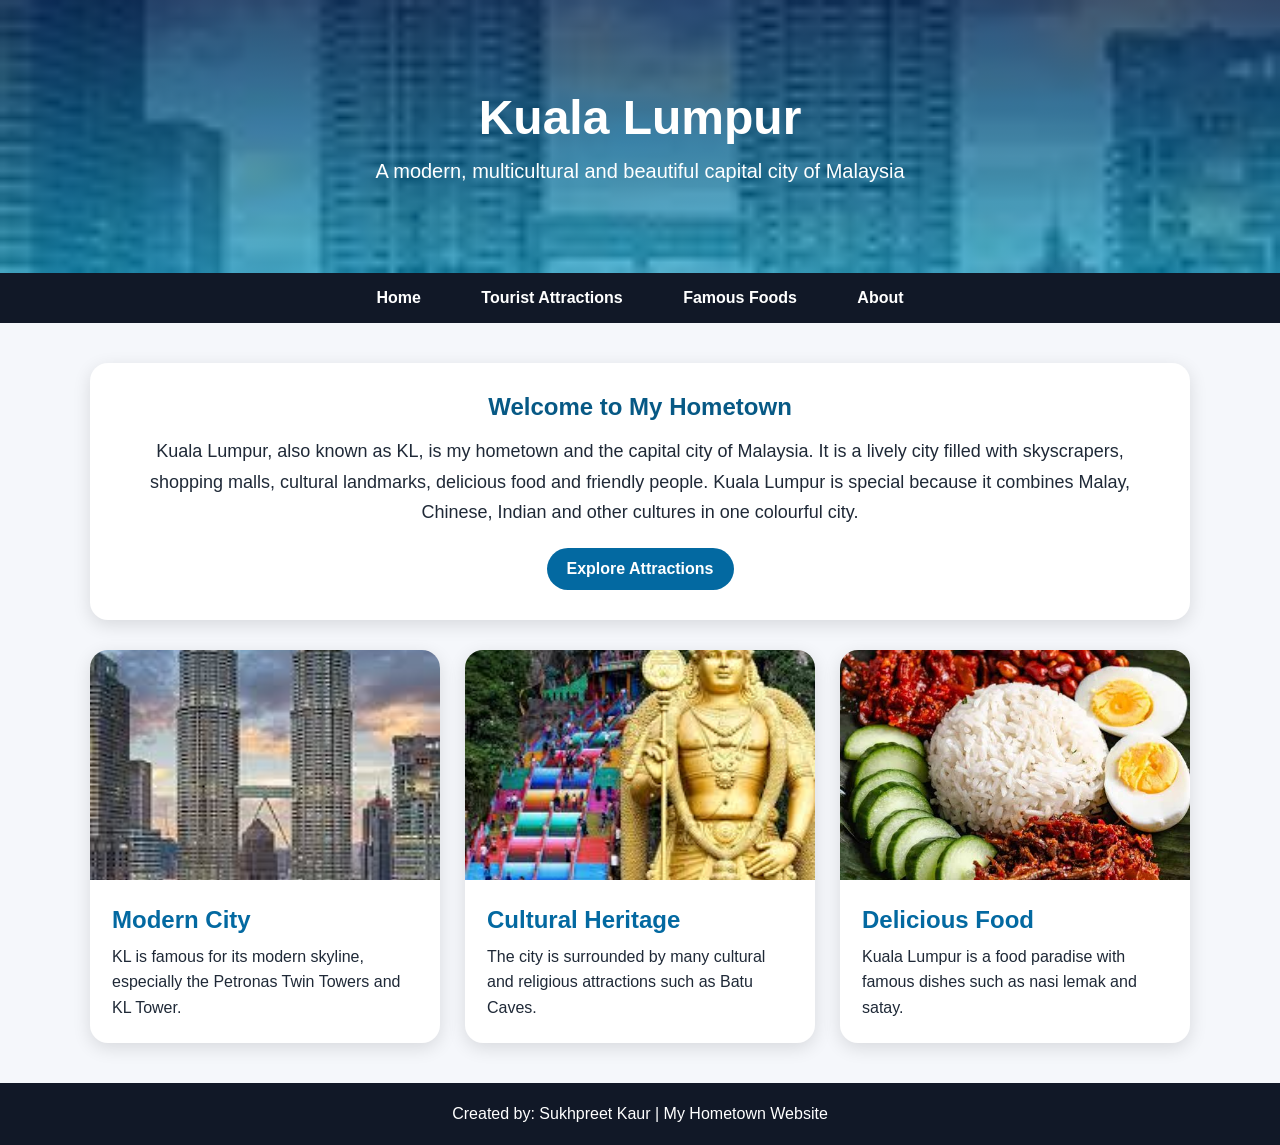
<file: index.html>
<!DOCTYPE html>
<html>
<head>
  <title>Kuala Lumpur Website Guide</title>
  <link rel="stylesheet" href="style.css">
</head>
<body>

<header>
  <h1>Kuala Lumpur</h1>
  <p>A modern, multicultural and beautiful capital city of Malaysia</p>
</header>

<nav>
  <a href="index.html">Home</a>
  <a href="attractions.html">Tourist Attractions</a>
  <a href="food.html">Famous Foods</a>
  <a href="about.html">About</a>
</nav>

<div class="container">
  <div class="intro">
    <h2>Welcome to My Hometown</h2>
    <p>
      Kuala Lumpur, also known as KL, is my hometown and the capital city of Malaysia.
      It is a lively city filled with skyscrapers, shopping malls, cultural landmarks,
      delicious food and friendly people. Kuala Lumpur is special because it combines
      Malay, Chinese, Indian and other cultures in one colourful city.
    </p>
    <a class="button" href="attractions.html">Explore Attractions</a>
  </div>

  <div class="grid">
    <div class="card">
      <img src="petronas picture.jpg" alt="Petronas Twin Towers">
      <div class="card-content">
        <h2>Modern City</h2>
        <p>KL is famous for its modern skyline, especially the Petronas Twin Towers and KL Tower.</p>
      </div>
    </div>

    <div class="card">
      <img src="batucaves.jpg" alt="Batu Caves">
      <div class="card-content">
        <h2>Cultural Heritage</h2>
        <p>The city is surrounded by many cultural and religious attractions such as Batu Caves.</p>
      </div>
    </div>

    <div class="card">
      <img src="nasi lemak.jpg" alt="Nasi Lemak">
      <div class="card-content">
        <h2>Delicious Food</h2>
        <p>Kuala Lumpur is a food paradise with famous dishes such as nasi lemak and satay.</p>
      </div>
    </div>
  </div>
</div>

<footer>
  <p>Created by: Sukhpreet Kaur | My Hometown Website</p>
</footer>

</body>
</html>
</file>
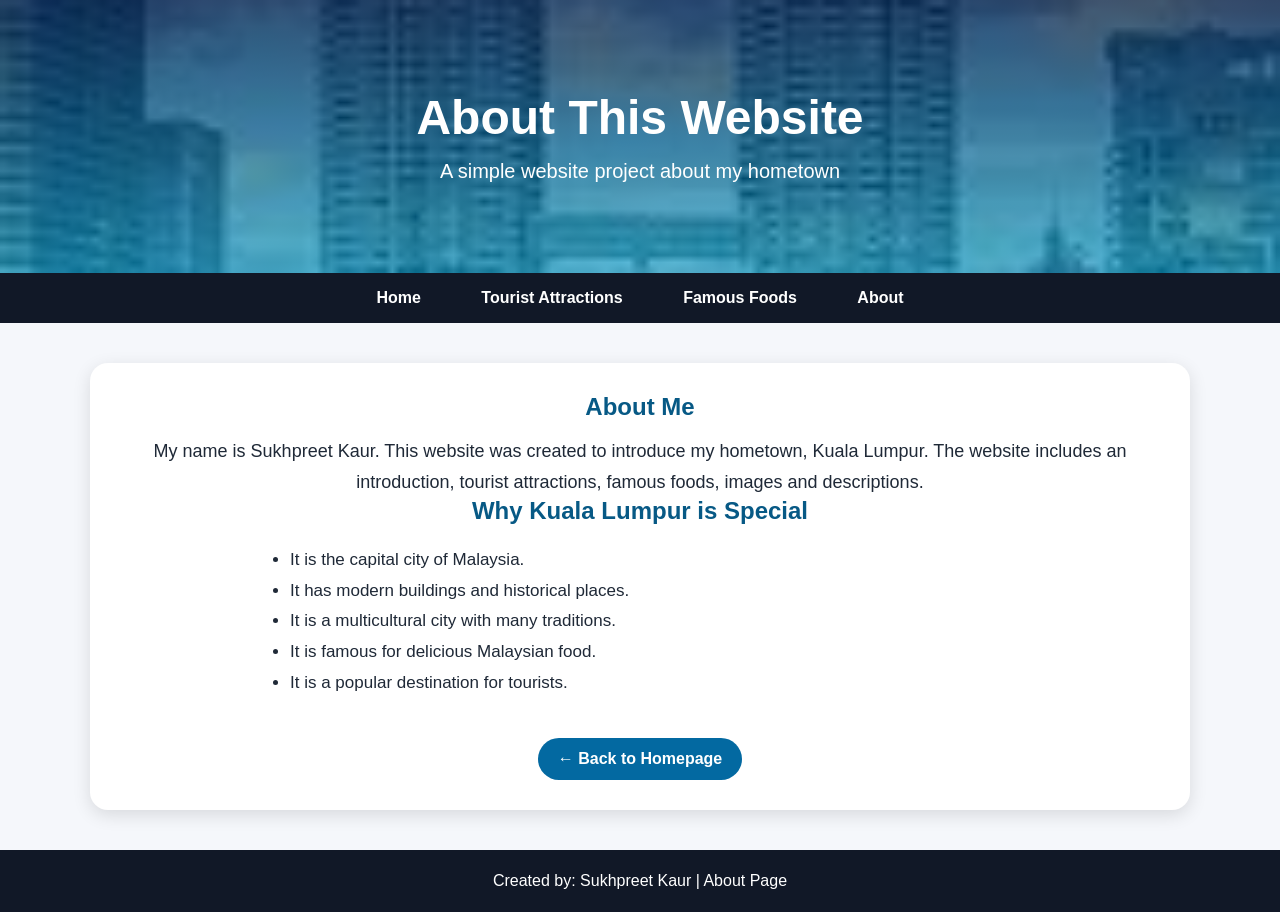
<file: about.html>
<!DOCTYPE html>
<html>
<head>
  <title>About Kuala Lumpur Website</title>
  <link rel="stylesheet" href="style.css">
</head>
<body>

<header>
  <h1>About This Website</h1>
  <p>A simple website project about my hometown</p>
</header>

<nav>
  <a href="index.html">Home</a>
  <a href="attractions.html">Tourist Attractions</a>
  <a href="food.html">Famous Foods</a>
  <a href="about.html">About</a>
</nav>

<div class="container">
  <div class="intro">
    <h2>About Me</h2>
    <p>
      My name is Sukhpreet Kaur. This website was created to introduce my hometown,
      Kuala Lumpur. The website includes an introduction, tourist attractions,
      famous foods, images and descriptions.
    </p>

    <h2>Why Kuala Lumpur is Special</h2>
    <ul>
      <li>It is the capital city of Malaysia.</li>
      <li>It has modern buildings and historical places.</li>
      <li>It is a multicultural city with many traditions.</li>
      <li>It is famous for delicious Malaysian food.</li>
      <li>It is a popular destination for tourists.</li>
    </ul>

    <a class="button" href="index.html">← Back to Homepage</a>
  </div>
</div>

<footer>
  <p>Created by: Sukhpreet Kaur | About Page</p>
</footer>

</body>
</html>
</file>
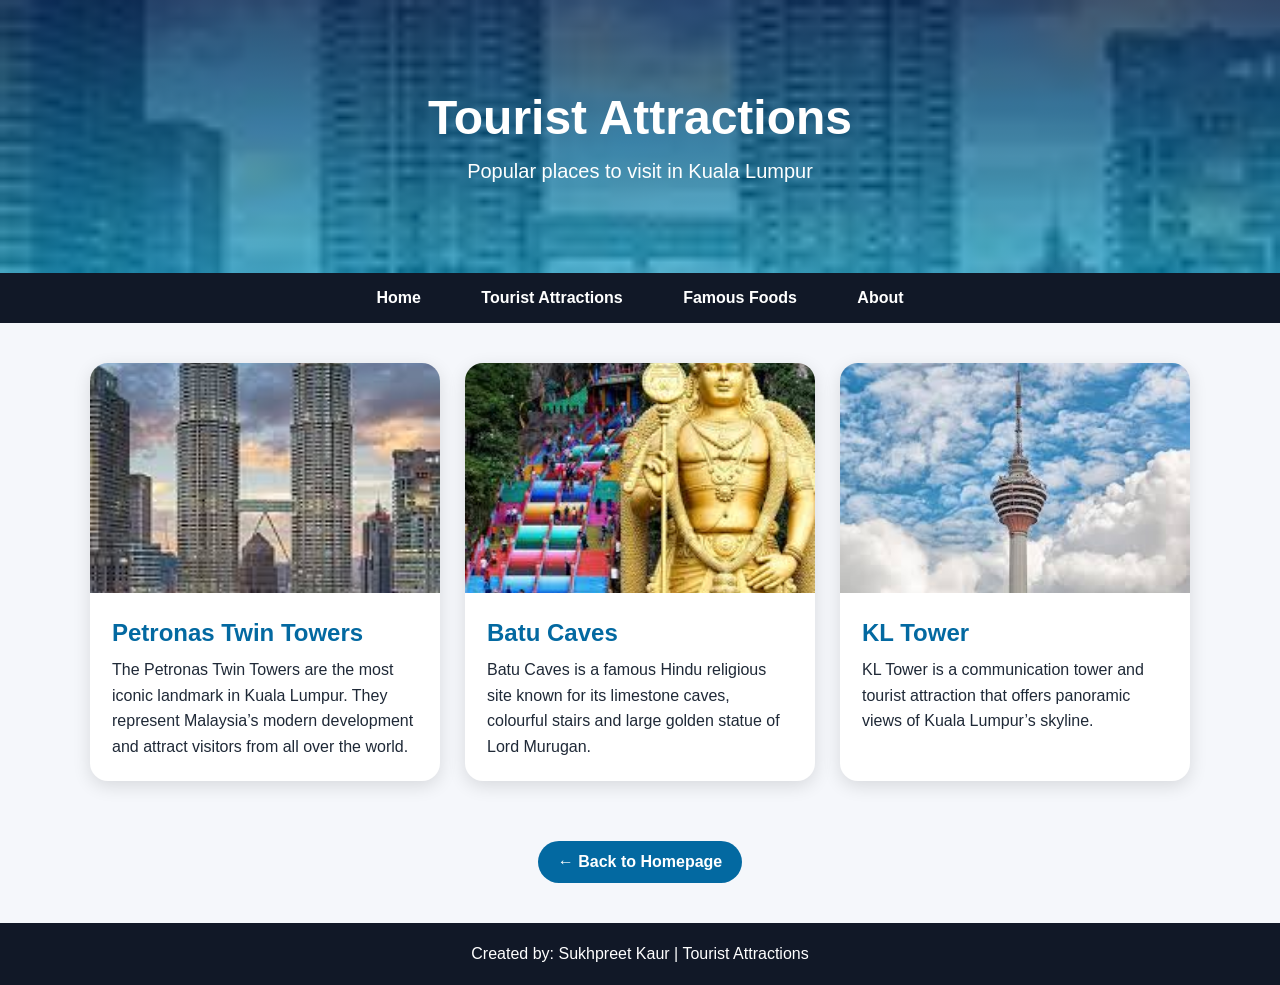
<file: attractions.html>
<!DOCTYPE html>
<html>
<head>
  <title>Tourist Attractions in Kuala Lumpur</title>
  <link rel="stylesheet" href="style.css">
</head>
<body>

<header>
  <h1>Tourist Attractions</h1>
  <p>Popular places to visit in Kuala Lumpur</p>
</header>

<nav>
  <a href="index.html">Home</a>
  <a href="attractions.html">Tourist Attractions</a>
  <a href="food.html">Famous Foods</a>
  <a href="about.html">About</a>
</nav>

<div class="container">
  <div class="grid">

    <div class="card">
      <img src="petronas picture.jpg" alt="Petronas Twin Towers">
      <div class="card-content">
        <h2>Petronas Twin Towers</h2>
        <p>
          The Petronas Twin Towers are the most iconic landmark in Kuala Lumpur.
          They represent Malaysia’s modern development and attract visitors from all over the world.
        </p>
      </div>
    </div>

    <div class="card">
      <img src="batucaves.jpg" alt="Batu Caves">
      <div class="card-content">
        <h2>Batu Caves</h2>
        <p>
          Batu Caves is a famous Hindu religious site known for its limestone caves,
          colourful stairs and large golden statue of Lord Murugan.
        </p>
      </div>
    </div>

    <div class="card">
      <img src="kltower.jpg" alt="KL Tower">
      <div class="card-content">
        <h2>KL Tower</h2>
        <p>
          KL Tower is a communication tower and tourist attraction that offers
          panoramic views of Kuala Lumpur’s skyline.
        </p>
      </div>
    </div>

  </div>
</div>

<div class="back">
  <a class="button" href="index.html">← Back to Homepage</a>
</div>

<footer>
  <p>Created by: Sukhpreet Kaur | Tourist Attractions</p>
</footer>

</body>
</html>
</file>
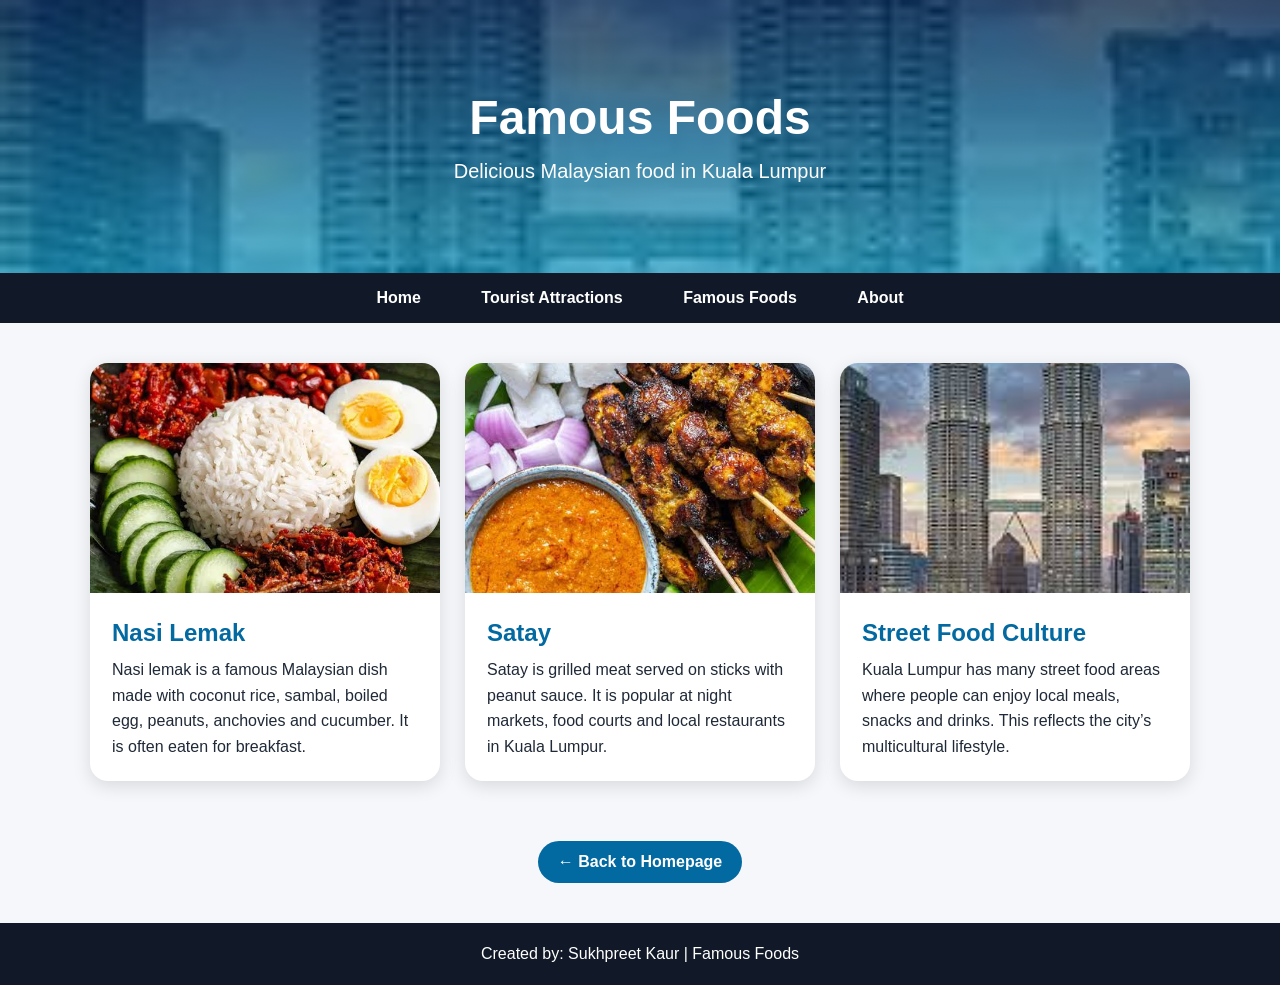
<file: food.html>
<!DOCTYPE html>
<html>
<head>
  <title>Famous Foods in Kuala Lumpur</title>
  <link rel="stylesheet" href="style.css">
</head>
<body>

<header>
  <h1>Famous Foods</h1>
  <p>Delicious Malaysian food in Kuala Lumpur</p>
</header>

<nav>
  <a href="index.html">Home</a>
  <a href="attractions.html">Tourist Attractions</a>
  <a href="food.html">Famous Foods</a>
  <a href="about.html">About</a>
</nav>

<div class="container">
  <div class="grid">

    <div class="card">
      <img src="nasi lemak.jpg" alt="Nasi Lemak">
      <div class="card-content">
        <h2>Nasi Lemak</h2>
        <p>
          Nasi lemak is a famous Malaysian dish made with coconut rice, sambal,
          boiled egg, peanuts, anchovies and cucumber. It is often eaten for breakfast.
        </p>
      </div>
    </div>

    <div class="card">
      <img src="satay.jpg" alt="Satay">
      <div class="card-content">
        <h2>Satay</h2>
        <p>
          Satay is grilled meat served on sticks with peanut sauce. It is popular
          at night markets, food courts and local restaurants in Kuala Lumpur.
        </p>
      </div>
    </div>

    <div class="card">
      <img src="petronas picture.jpg" alt="Kuala Lumpur food culture">
      <div class="card-content">
        <h2>Street Food Culture</h2>
        <p>
          Kuala Lumpur has many street food areas where people can enjoy local meals,
          snacks and drinks. This reflects the city’s multicultural lifestyle.
        </p>
      </div>
    </div>

  </div>
</div>

<div class="back">
  <a class="button" href="index.html">← Back to Homepage</a>
</div>

<footer>
  <p>Created by: Sukhpreet Kaur | Famous Foods</p>
</footer>

</body>
</html>
</file>
<file: style.css>
* {
  margin: 0;
  padding: 0;
  box-sizing: border-box;
}

body {
  font-family: Arial, sans-serif;
  background: #f5f7fb;
  color: #1f2937;
}

header {
  background: linear-gradient(rgba(0, 42, 92, 0.75), rgba(0, 153, 204, 0.65)),
              url("petronas picture.jpg");
  background-size: cover;
  background-position: center;
  color: white;
  text-align: center;
  padding: 90px 20px;
}

header h1 {
  font-size: 48px;
  margin-bottom: 15px;
}

header p {
  font-size: 20px;
}

nav {
  background: #111827;
  text-align: center;
  padding: 16px;
  position: sticky;
  top: 0;
  z-index: 10;
}

nav a {
  color: white;
  text-decoration: none;
  margin: 10px;
  padding: 10px 18px;
  border-radius: 25px;
  font-weight: bold;
}

nav a:hover {
  background: #0ea5e9;
}

.container {
  width: 88%;
  max-width: 1100px;
  margin: 40px auto;
}

.intro {
  background: white;
  padding: 30px;
  border-radius: 18px;
  box-shadow: 0 5px 18px rgba(0,0,0,0.12);
  text-align: center;
}

.intro h2 {
  color: #075985;
  margin-bottom: 15px;
}

.intro p {
  font-size: 18px;
  line-height: 1.7;
}

.grid {
  display: grid;
  grid-template-columns: repeat(auto-fit, minmax(280px, 1fr));
  gap: 25px;
  margin-top: 30px;
}

.card {
  background: white;
  border-radius: 18px;
  overflow: hidden;
  box-shadow: 0 5px 18px rgba(0,0,0,0.12);
  transition: transform 0.3s;
}

.card:hover {
  transform: translateY(-8px);
}

.card img {
  width: 100%;
  height: 230px;
  object-fit: cover;
}

.card-content {
  padding: 22px;
}

.card-content h2 {
  color: #0369a1;
  margin-bottom: 10px;
}

.card-content p {
  line-height: 1.6;
  font-size: 16px;
}

.button {
  display: inline-block;
  margin-top: 20px;
  background: #0369a1;
  color: white;
  padding: 12px 20px;
  border-radius: 25px;
  text-decoration: none;
  font-weight: bold;
}

.button:hover {
  background: #0ea5e9;
}

.back {
  text-align: center;
  margin: 35px;
}

footer {
  background: #111827;
  color: white;
  text-align: center;
  padding: 22px;
  margin-top: 40px;
}

ul {
  text-align: left;
  max-width: 700px;
  margin: 20px auto;
  line-height: 1.8;
  font-size: 17px;
}

@media screen and (max-width: 600px) {
  header h1 {
    font-size: 34px;
  }

  nav a {
    display: block;
    margin: 8px;
  }
}
</file>
